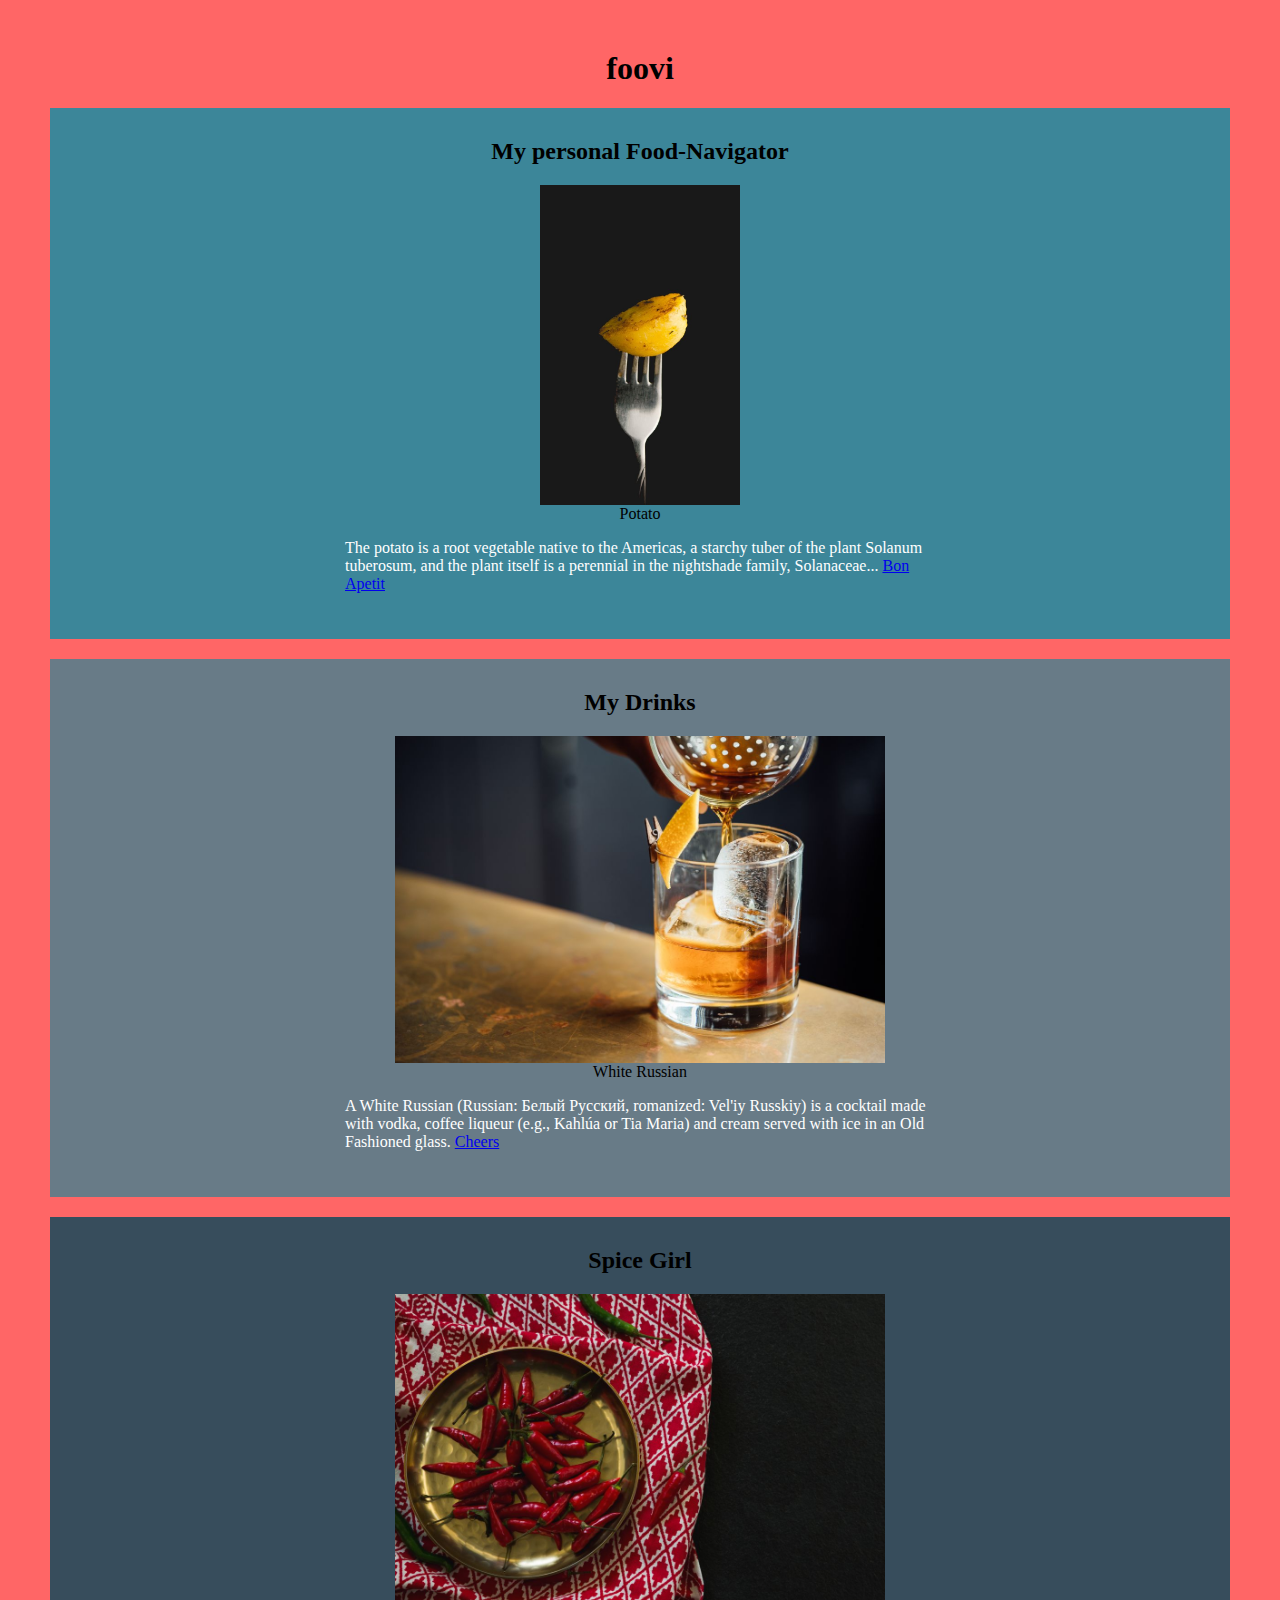
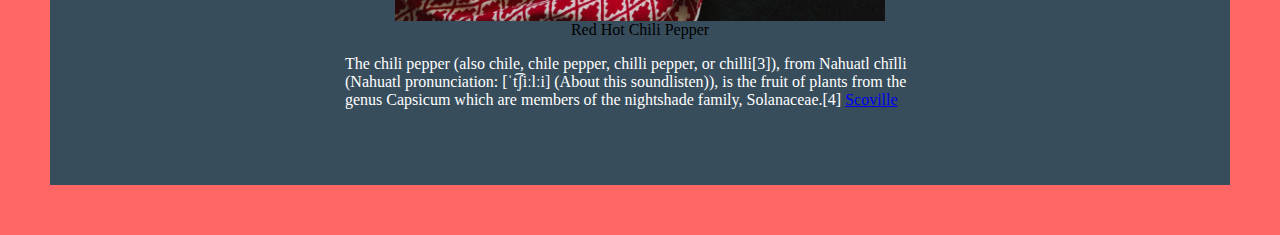
<file: index.html>
<!DOCTYPE html>
<html lang="en">
  <head>
    <meta charset="UTF-8" />
    <meta http-equiv="X-UA-Compatible" content="IE=edge" />
    <meta name="viewport" content="width=device-width, initial-scale=1.0" />
    <link rel="stylesheet" href="style.css" />
    <title>Lars Blog Plug</title>
  </head>
  <body>
    <h1>foovi</h1>

    <div class="box color_box1">
      <h2>My personal Food-Navigator</h2>
      <figure>
        <a href="/blog-posts/post1.html">
          <img
            src="/images/potatoe-fork.jpg"
            alt="Potatoe-Fork"
            style="width: 200px"
            class="center-pic"
        /></a>
        <figcaption class="pic-subline">Potato</figcaption>
      </figure>
      <p class="center-txt">
        The potato is a root vegetable native to the Americas, a starchy tuber
        of the plant Solanum tuberosum, and the plant itself is a perennial in
        the nightshade family, Solanaceae...
        <a href="/blog-posts/post1.html">Bon Apetit</a>
      </p>
    </div>
    <div class="box color_box2">
      <h2>My Drinks</h2>

      <figure>
        <a href="blog-posts/post2.html">
          <img
            src="/images/white-russian.jpg"
            alt="White Russian"
            style="width: 490px"
            class="center-pic"
        /></a>
        <figcaption>White Russian</figcaption>
      </figure>

      <p class="center-txt">
        A White Russian (Russian: Белый Русский, romanized: Vel'iy Russkiy) is a
        cocktail made with vodka, coffee liqueur (e.g., Kahlúa or Tia Maria) and
        cream served with ice in an Old Fashioned glass.
        <a href="/blog-posts/post2.html">Cheers</a>
      </p>
    </div>
    <div class="box color_box3">
      <h2>Spice Girl</h2>

      <figure>
        <a href="blog-posts/post3.html">
          <img
            src="/images/spicey-section.jpg"
            alt="Spice Girl"
            style="width: 490px"
            class="center-pic"
        /></a>
        <figcaption>Red Hot Chili Pepper</figcaption>
      </figure>

      <p class="center-txt box">
        The chili pepper (also chile, chile pepper, chilli pepper, or
        chilli[3]), from Nahuatl chīlli (Nahuatl pronunciation: [ˈt͡ʃiːlːi]
        (About this soundlisten)), is the fruit of plants from the genus
        Capsicum which are members of the nightshade family, Solanaceae.[4]
        <a href="/blog-posts/post3.html">Scoville</a>
      </p>
    </div>
  </body>
</html>
</file>
<file: style.css>
body {
  margin: 50px;
  background-color: rgba(255, 0, 0, 0.6);
}

.box {
  width: auto;
  height: auto;
  padding-bottom: 30px;
}

.color_box1 {
  background-color: rgba(60, 134, 153, 1.5);
}

.color_box2 {
  background-color: rgba(104, 123, 135, 2.5);
}

.color_box3 {
  background-color: rgba(55, 77, 92, 2.5);
}

h1 {
  text-align: center;
}

h2 {
  text-align: center;
  padding-top: 30px;
}

figcaption {
  width: auto;
  text-align: center;
}

.subline-pic {
  text-align: center;
}

a:hover {
  color: gold;
}

a:focus {
  color: rgba(55, 77, 92, 2.5);
}

a:active {
  color: white;
}

.center-pic {
  display: block;
  margin-left: auto;
  margin-right: auto;
  width: 50%;
}

.center-txt {
  display: block;
  margin-left: auto;
  margin-right: auto;
  width: 50%;
  color: white;
}
</file>
